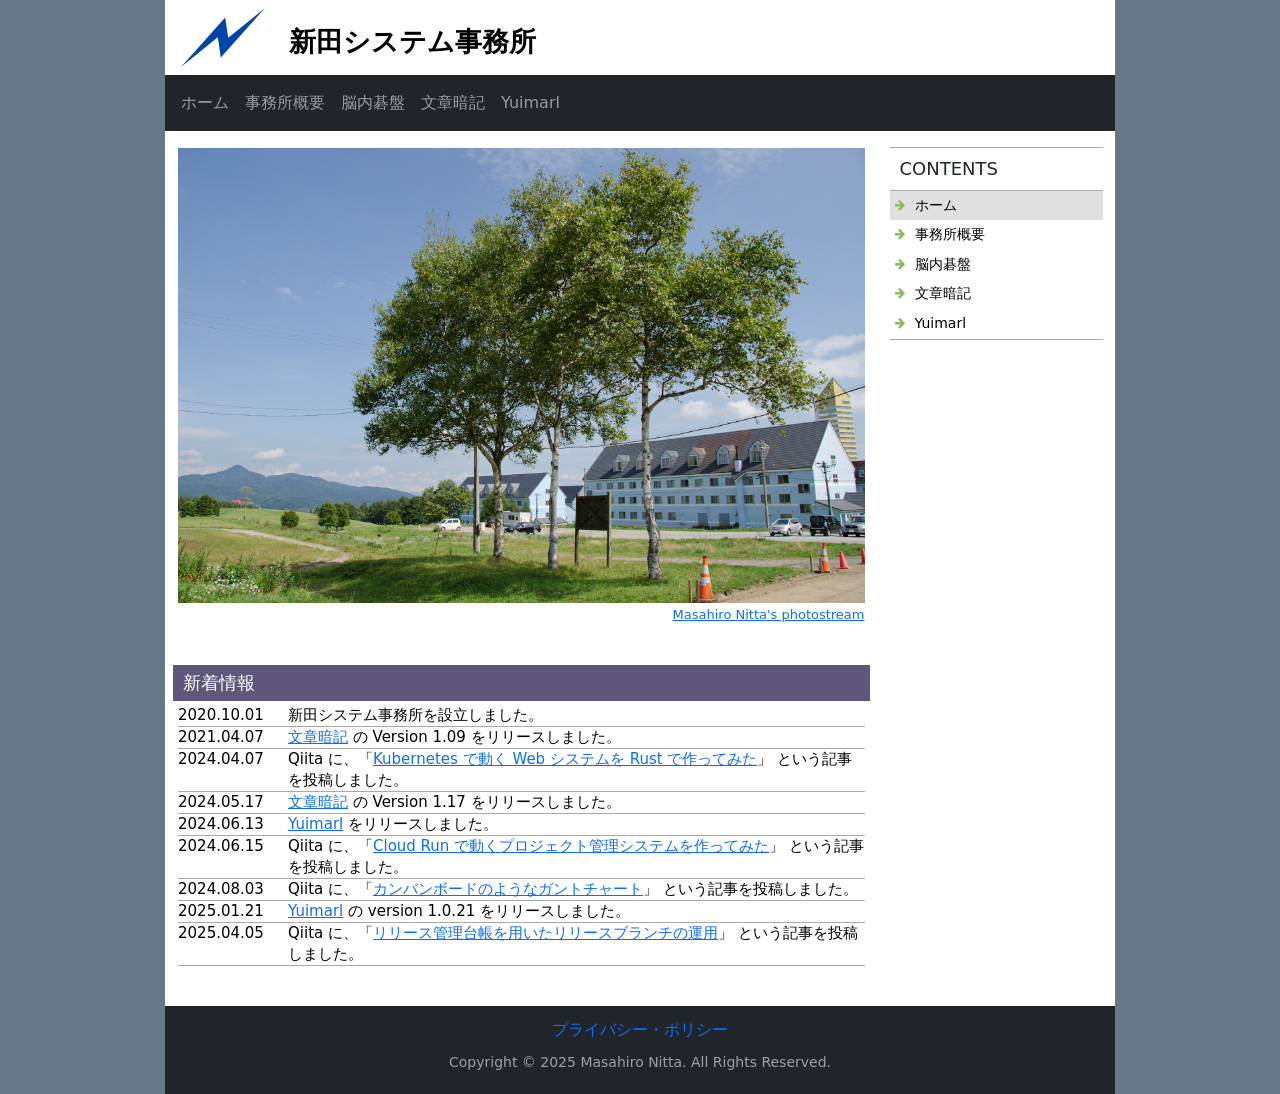
<file: index.html>
<!DOCTYPE html>
<html lang="ja">
  <head>
    <meta charset="utf-8">
    <meta name="viewport" content="width=device-width, initial-scale=1">
    <title>新田システム事務所</title>
    <link rel="stylesheet" href="css/bootstrap.min.css">
    <link rel="stylesheet" href="font-awesome-4.7.0/css/font-awesome.min.css">
    <link rel="stylesheet" href="css/style3.css">
  </head>
  <body>
    <main>
      <div class="container">
        <div class="row">
          <div class="col-md-1"></div>
          <div class="col col-md-10">
            <div class="row pt-2">
              <div class="col-auto">
                <div class="logoImg"><a href="index.html"><img src="images/logo2.png" alt="新田システム事務所"></a></div>
              </div>
              <div class="col-auto">
                <div class="company">新田システム事務所</div>
              </div>
            </div>
            <div class="row bg-dark px-2 px-md-0">
              <nav class="navbar navbar-expand-md navbar-dark sticky-top px-2">
                <button class="navbar-toggler" type="button" data-bs-toggle="collapse" data-bs-target="#navbar-content" aria-controls="navbar-content" aria-expanded="false" aria-label="Toggle navigation"><span class="navbar-toggler-icon"></span></button>
                <div class="collapse navbar-collapse" id="navbar-content">
                  <ul class="navbar-nav me-auto">
                    <li class="nav-item"><a class="nav-link" href="index.html">ホーム</a></li>
                    <li class="nav-item active"><a class="nav-link" href="profile.html">事務所概要</a></li>
                    <li class="nav-item"><a class="nav-link" href="https://github.com/mnitta220/nngb/">脳内碁盤</a></li>
                    <li class="nav-item"><a class="nav-link" href="https://mnitta220.github.io/bnan/">文章暗記</a></li>
                    <li class="nav-item"><a class="nav-link" href="https://mnitta220.github.io/yuimarl/">Yuimarl</a></li>
                  </ul>
                </div>
              </nav>
            </div>
            <div class="row">
              <div class="col-md-9">
                <div class="row">
                  <div class="pt-3">
                    <table>
                      <tr>
                        <td><img class="img-fluid" src="images/9737721558_2b5d196128_o.jpg"></td>
                      </tr>
                      <tr>
                        <td>
                          <div class="flickr text-end"><a href="http://www.flickr.com/photos/masahiro_nitta/" target="_blank">Masahiro Nitta's photostream</a></div>
                        </td>
                      </tr>
                    </table>
                  </div>
                </div>
                <div class="row">
                  <div class="new px-2">
                    <h3>新着情報</h3>
                    <ul>
                      <li>
                        <time datetime="2020-10-01">2020.10.01</time>
                        <p class="title">新田システム事務所を設立しました。</p>
                      </li>
                      <li>
                        <time datetime="2021-04-07">2021.04.07</time>
                        <p class="title"><a href="https://mnitta220.github.io/bnan/">文章暗記</a>&nbsp;の Version 1.09 をリリースしました。</p>
                      </li>
                      <li>
                        <time datetime="2024-04-07">2024.04.07</time>
                        <p class="title">Qiita に、「<a href="https://qiita.com/mnitta220/items/82561200ff31c5cb78f3" target="_blank">Kubernetes で動く Web システムを Rust で作ってみた</a>」&nbsp;という記事を投稿しました。</p>
                      </li>
                      <li>
                        <time datetime="2024-05-17">2024.05.17</time>
                        <p class="title"><a href="https://mnitta220.github.io/bnan/">文章暗記</a>&nbsp;の Version 1.17 をリリースしました。</p>
                      </li>
                      <li>
                        <time datetime="2024-06-13">2024.06.13</time>
                        <p class="title"><a href="https://mnitta220.github.io/yuimarl/">Yuimarl</a>&nbsp;をリリースしました。</p>
                      </li>
                      <li>
                        <time datetime="2024-06-15">2024.06.15</time>
                        <p class="title">Qiita に、「<a href="https://qiita.com/mnitta220/items/934c39f7dd09d97af853" target="_blank">Cloud Run で動くプロジェクト管理システムを作ってみた</a>」&nbsp;という記事を投稿しました。</p>
                      </li>
                      <li>
                        <time datetime="2024-08-03">2024.08.03</time>
                        <p class="title">Qiita に、「<a href="https://qiita.com/mnitta220/items/bfde36fdfa6a208f37e9" target="_blank">カンバンボードのようなガントチャート</a>」&nbsp;という記事を投稿しました。</p>
                      </li>
                      <li>
                        <time datetime="2025-01-21">2025.01.21</time>
                        <p class="title"><a href="https://mnitta220.github.io/yuimarl/">Yuimarl</a>&nbsp;の version 1.0.21 をリリースしました。</p>
                      </li>
                      <li>
                        <time datetime="2025-04-05">2025.04.05</time>
                        <p class="title">Qiita に、「<a href="https://qiita.com/mnitta220/items/3df9a9e28d42095ae894" target="_blank">リリース管理台帳を用いたリリースブランチの運用</a>」&nbsp;という記事を投稿しました。</p>
                      </li>
                    </ul>
                  </div>
                </div>
              </div>
              <div class="col-md-3">
                <div class="submenu mt-3">
                  <h3>CONTENTS</h3>
                  <ul>
                    <li><a class="current" href="index.html">ホーム</a></li>
                    <li><a href="profile.html">事務所概要</a></li>
                    <li><a href="https://github.com/mnitta220/nngb/">脳内碁盤</a></li>
                    <li><a href="https://mnitta220.github.io/bnan/">文章暗記</a></li>
                    <li><a href="https://mnitta220.github.io/yuimarl/">Yuimarl</a></li>
                  </ul>
                </div>
              </div>
            </div>
            <div class="row bg-dark px-3">
              <footer class="py-1 text-light">
                <div class="container text-center">
                  <ul class="nav justify-content-center">
                    <li class="nav-item"><a class="nav-link" href="privacy.html">プライバシー・ポリシー</a></li>
                  </ul>
                  <p style="color: #a0a0a0"><small>Copyright &copy; 2025 Masahiro Nitta. All Rights Reserved.</small></p>
                </div>
              </footer>
            </div>
          </div>
          <div class="col-md-1"></div>
        </div>
      </div>
    </main>
    <script src="js/bootstrap.bundle.min.js"></script>
  </body>
</html>
</file>
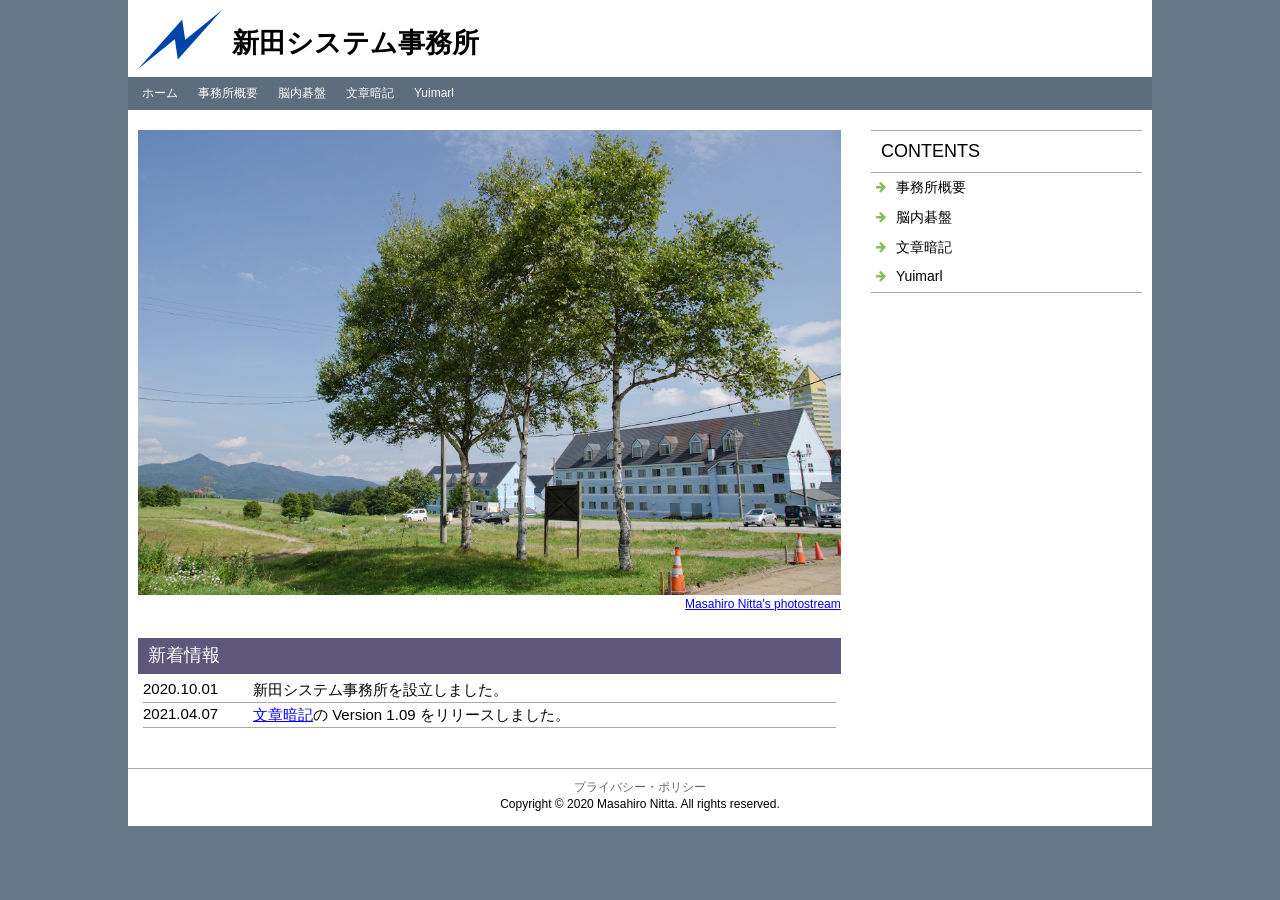
<file: index_bk.html>
<!DOCTYPE html>
<html lang="ja">
  <head>
    <meta charset="UTF-8">
    <title>新田システム事務所</title>
    <meta name="viewport" content="width=device-width">
    <meta name="google-site-verification" content="1b1mebpC6GoHncSmlpdoKO0dMrBie_SaCHnrbWMRZ6Q">
    <link rel="stylesheet" href="font-awesome-4.7.0/css/font-awesome.min.css">
    <link rel="stylesheet" href="css/style.css">
    <!--if lt IE 9
    script(src="http://oss.maxcdn.com/libs/html5shiv/3.7.0/html5shiv-printshiv.min.js")
    script(src="http://oss.maxcdn.com/libs/respond.js/1.3.0/respond.min.js")
    -->
    <script src="js/tagManager.js" type="text/javascript"></script>
  </head>
  <body id="_top">
    <div class="container">
      <div class="header">
        <div class="logoImg">
          <h1><a href="index.html"><img class="logo" src="images/logo2.png" border="0"></a></h1>
        </div>
        <div class="company">新田システム事務所</div>
      </div>
      <div class="menu">
        <ul>
          <li><a href="index.html">ホーム</a></li>
          <li><a href="profile.html">事務所概要</a></li>
          <li><a href="https://github.com/mnitta220/nngb/">脳内碁盤</a></li>
          <li><a href="https://mnitta220.github.io/bnan/">文章暗記</a></li>
          <li><a href="yuimarl/index.html">Yuimarl</a></li>
        </ul>
      </div>
      <div class="cols">
        <div class="col">
          <div class="entry"><img border="0" style="max-width: 100%; height: auto;" src="images/9737721558_2b5d196128_o.jpg">
            <div>
              <div class="flickr"><a href="http://www.flickr.com/photos/masahiro_nitta/" target="_blank">Masahiro Nitta's photostream</a></div>
            </div>
            <div class="new">
              <h2>新着情報</h2>
              <ul>
                <li>
                  <time datetime="2020-10-01">2020.10.01</time>
                  <p class="title">新田システム事務所を設立しました。</p>
                </li>
                <li>
                  <time datetime="2021-04-07">2021.04.07</time>
                  <p class="title"><a href="https://mnitta220.github.io/bnan/">文章暗記</a>の Version 1.09 をリリースしました。</p>
                </li>
              </ul>
            </div>
          </div>
        </div>
        <div class="col">
          <div class="submenu">
            <h3>CONTENTS</h3>
            <ul>
              <li><a href="profile.html">事務所概要</a></li>
              <li><a href="https://github.com/mnitta220/nngb/">脳内碁盤</a></li>
              <li><a href="https://mnitta220.github.io/bnan/">文章暗記</a></li>
              <li><a href="https://mnitta220.github.io/yuimarl/">Yuimarl</a></li>
            </ul>
          </div>
        </div>
      </div>
      <div class="footer">
        <p><a href="privacy.html">プライバシー・ポリシー</a><br>Copyright © 2020 Masahiro Nitta. All rights reserved.</p>
      </div>
    </div>
  </body>
</html>
</file>
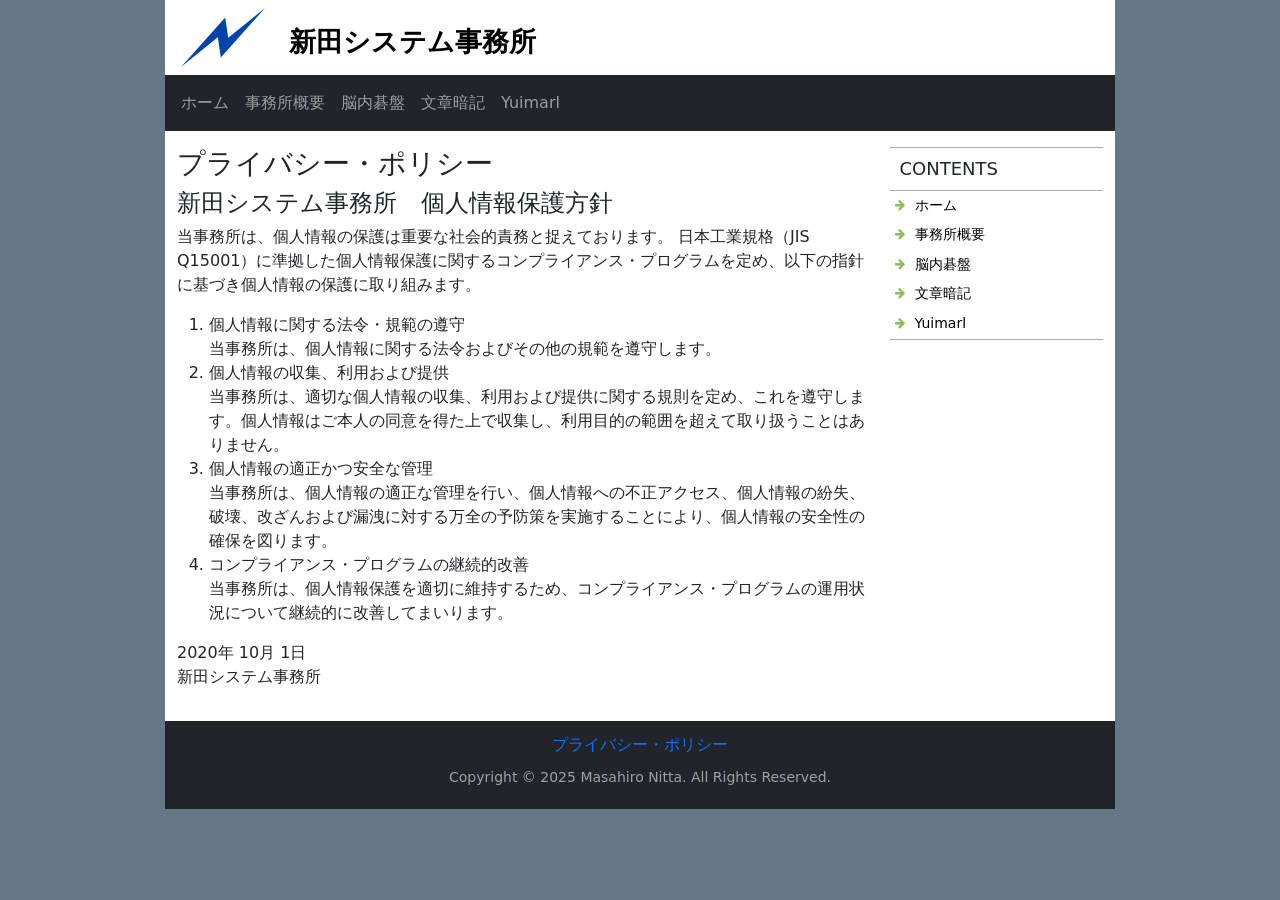
<file: privacy.html>
<!DOCTYPE html>
<html lang="ja">
  <head>
    <meta charset="utf-8">
    <meta name="viewport" content="width=device-width, initial-scale=1">
    <title>プライバシー・ポリシー</title>
    <link rel="stylesheet" href="css/bootstrap.min.css">
    <link rel="stylesheet" href="font-awesome-4.7.0/css/font-awesome.min.css">
    <link rel="stylesheet" href="css/style3.css">
  </head>
  <body>
    <main>
      <div class="container">
        <div class="row">
          <div class="col-md-1"></div>
          <div class="col col-md-10">
            <div class="row pt-2">
              <div class="col-auto">
                <div class="logoImg"><a href="index.html"><img src="images/logo2.png" alt="新田システム事務所"></a></div>
              </div>
              <div class="col-auto">
                <div class="company">新田システム事務所</div>
              </div>
            </div>
            <div class="row bg-dark px-2 px-md-0">
              <nav class="navbar navbar-expand-md navbar-dark sticky-top px-2">
                <button class="navbar-toggler" type="button" data-bs-toggle="collapse" data-bs-target="#navbar-content" aria-controls="navbar-content" aria-expanded="false" aria-label="Toggle navigation"><span class="navbar-toggler-icon"></span></button>
                <div class="collapse navbar-collapse" id="navbar-content">
                  <ul class="navbar-nav me-auto">
                    <li class="nav-item"><a class="nav-link" href="index.html">ホーム</a></li>
                    <li class="nav-item active"><a class="nav-link" href="profile.html">事務所概要</a></li>
                    <li class="nav-item"><a class="nav-link" href="https://github.com/mnitta220/nngb/">脳内碁盤</a></li>
                    <li class="nav-item"><a class="nav-link" href="https://mnitta220.github.io/bnan/">文章暗記</a></li>
                    <li class="nav-item"><a class="nav-link" href="https://mnitta220.github.io/yuimarl/">Yuimarl</a></li>
                  </ul>
                </div>
              </nav>
            </div>
            <div class="row">
              <div class="col-md-9">
                <div class="row py-3">
                  <div class="col">
                    <h3>プライバシー・ポリシー</h3>
                    <h4>新田システム事務所　個人情報保護方針</h4>
                    <p>当事務所は、個人情報の保護は重要な社会的責務と捉えております。 日本工業規格（JIS Q15001）に準拠した個人情報保護に関するコンプライアンス・プログラムを定め、以下の指針に基づき個人情報の保護に取り組みます。</p>
                    <ol>
                      <li>個人情報に関する法令・規範の遵守<br>当事務所は、個人情報に関する法令およびその他の規範を遵守します。</li>
                      <li>個人情報の収集、利用および提供<br>当事務所は、適切な個人情報の収集、利用および提供に関する規則を定め、これを遵守します。個人情報はご本人の同意を得た上で収集し、利用目的の範囲を超えて取り扱うことはありません。</li>
                      <li>個人情報の適正かつ安全な管理<br>当事務所は、個人情報の適正な管理を行い、個人情報への不正アクセス、個人情報の紛失、破壊、改ざんおよび漏洩に対する万全の予防策を実施することにより、個人情報の安全性の確保を図ります。</li>
                      <li>コンプライアンス・プログラムの継続的改善<br>当事務所は、個人情報保護を適切に維持するため、コンプライアンス・プログラムの運用状況について継続的に改善してまいります。</li>
                    </ol>
                    <p>2020年 10月 1日<br>新田システム事務所</p>
                  </div>
                </div>
              </div>
              <div class="col-md-3">
                <div class="submenu mt-3">
                  <h3>CONTENTS</h3>
                  <ul>
                    <li><a href="index.html">ホーム</a></li>
                    <li><a href="profile.html">事務所概要</a></li>
                    <li><a href="https://github.com/mnitta220/nngb/">脳内碁盤</a></li>
                    <li><a href="https://mnitta220.github.io/bnan/">文章暗記</a></li>
                    <li><a href="https://mnitta220.github.io/yuimarl/">Yuimarl</a></li>
                  </ul>
                </div>
              </div>
            </div>
            <div class="row bg-dark px-3">
              <footer class="py-1 text-light">
                <div class="container text-center">
                  <ul class="nav justify-content-center">
                    <li class="nav-item"><a class="nav-link" href="privacy.html">プライバシー・ポリシー</a></li>
                  </ul>
                  <p style="color: #a0a0a0"><small>Copyright &copy; 2025 Masahiro Nitta. All Rights Reserved.</small></p>
                </div>
              </footer>
            </div>
          </div>
          <div class="col-md-1"></div>
        </div>
      </div>
    </main>
    <script src="js/bootstrap.bundle.min.js"></script>
  </body>
</html>
</file>
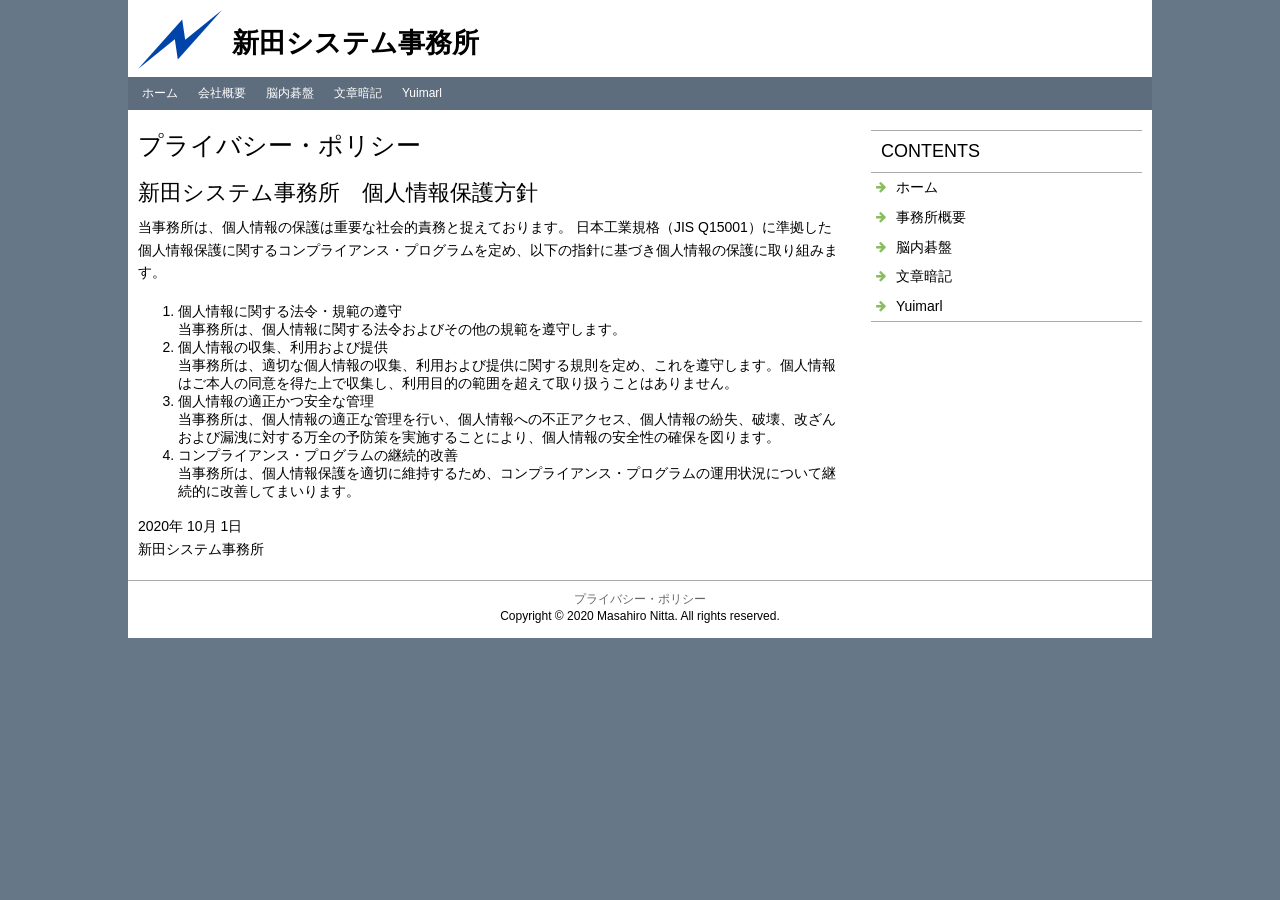
<file: privacy_bk.html>
<!DOCTYPE html>
<html lang="ja">
  <head>
    <meta charset="UTF-8">
    <title>プライバシー・ポリシー</title>
    <meta name="viewport" content="width=device-width">
    <link rel="stylesheet" href="font-awesome-4.7.0/css/font-awesome.min.css">
    <link rel="stylesheet" href="css/style.css">
    <!--if lt IE 9
    script(src="http://oss.maxcdn.com/libs/html5shiv/3.7.0/html5shiv-printshiv.min.js")
    script(src="http://oss.maxcdn.com/libs/respond.js/1.3.0/respond.min.js")
    -->
    <!--if lt IE 8-->
    <script src="js/tagManager.js" type="text/javascript"></script>
  </head>
  <body id="_top">
    <div class="container">
      <div class="header">
        <div class="logoImg">
          <h1><a href="index.html"><img class="logo" src="images/logo2.png" border="0"></a></h1>
        </div>
        <div class="company">新田システム事務所</div>
      </div>
      <div class="menu">
        <ul>
          <li><a href="index.html">ホーム</a></li>
          <li><a href="profile.html">会社概要</a></li>
          <li><a href="https://github.com/mnitta220/nngb/">脳内碁盤</a></li>
          <li><a href="https://mnitta220.github.io/bnan/">文章暗記</a></li>
          <li><a href="https://mnitta220.github.io/yuimarl/">Yuimarl</a></li>
        </ul>
      </div>
      <div class="cols">
        <div class="col">
          <div class="entry">
            <h1>プライバシー・ポリシー</h1>
            <h2>新田システム事務所　個人情報保護方針</h2>
            <p>当事務所は、個人情報の保護は重要な社会的責務と捉えております。 日本工業規格（JIS Q15001）に準拠した個人情報保護に関するコンプライアンス・プログラムを定め、以下の指針に基づき個人情報の保護に取り組みます。</p>
            <ol>
              <li>個人情報に関する法令・規範の遵守<br>当事務所は、個人情報に関する法令およびその他の規範を遵守します。</li>
              <li>個人情報の収集、利用および提供<br>当事務所は、適切な個人情報の収集、利用および提供に関する規則を定め、これを遵守します。個人情報はご本人の同意を得た上で収集し、利用目的の範囲を超えて取り扱うことはありません。</li>
              <li>個人情報の適正かつ安全な管理<br>当事務所は、個人情報の適正な管理を行い、個人情報への不正アクセス、個人情報の紛失、破壊、改ざんおよび漏洩に対する万全の予防策を実施することにより、個人情報の安全性の確保を図ります。</li>
              <li>コンプライアンス・プログラムの継続的改善<br>当事務所は、個人情報保護を適切に維持するため、コンプライアンス・プログラムの運用状況について継続的に改善してまいります。</li>
            </ol>
            <p>2020年 10月 1日<br>新田システム事務所</p>
          </div>
        </div>
        <div class="col">
          <div class="submenu">
            <h3>CONTENTS</h3>
            <ul>
              <li><a href="index.html">ホーム</a></li>
              <li><a href="profile.html">事務所概要</a></li>
              <li><a href="https://github.com/mnitta220/nngb/">脳内碁盤</a></li>
              <li><a href="https://mnitta220.github.io/bnan/">文章暗記</a></li>
              <li><a href="https://mnitta220.github.io/yuimarl/">Yuimarl</a></li>
            </ul>
          </div>
        </div>
      </div>
      <div class="footer">
        <p><a href="privacy.html">プライバシー・ポリシー</a><br>Copyright © 2020 Masahiro Nitta. All rights reserved.</p>
      </div>
    </div>
  </body>
</html>
</file>
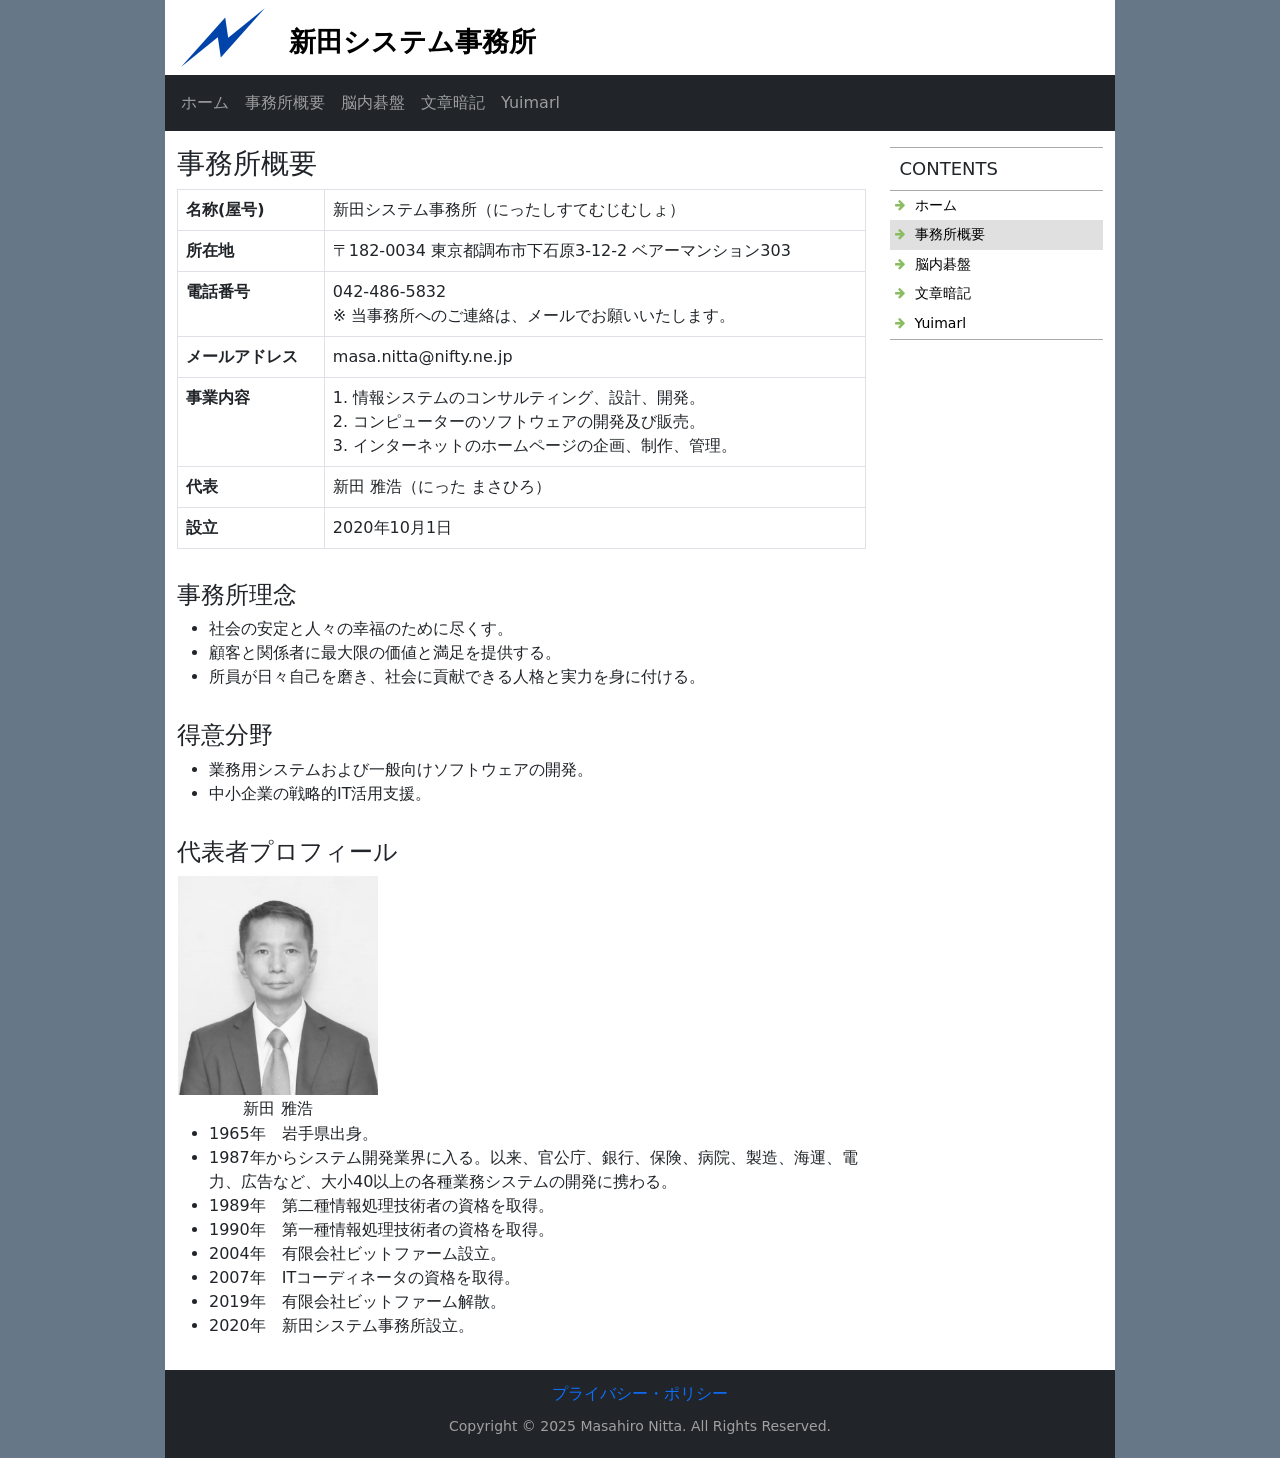
<file: profile.html>
<!DOCTYPE html>
<html lang="ja">
  <head>
    <meta charset="utf-8">
    <meta name="viewport" content="width=device-width, initial-scale=1">
    <title>事務所概要</title>
    <link rel="stylesheet" href="css/bootstrap.min.css">
    <link rel="stylesheet" href="font-awesome-4.7.0/css/font-awesome.min.css">
    <link rel="stylesheet" href="css/style3.css">
  </head>
  <body>
    <main>
      <div class="container">
        <div class="row">
          <div class="col-md-1"></div>
          <div class="col col-md-10">
            <div class="row pt-2">
              <div class="col-auto">
                <div class="logoImg"><a href="index.html"><img src="images/logo2.png" alt="新田システム事務所"></a></div>
              </div>
              <div class="col-auto">
                <div class="company">新田システム事務所</div>
              </div>
            </div>
            <div class="row bg-dark px-2 px-md-0">
              <nav class="navbar navbar-expand-md navbar-dark sticky-top px-2">
                <button class="navbar-toggler" type="button" data-bs-toggle="collapse" data-bs-target="#navbar-content" aria-controls="navbar-content" aria-expanded="false" aria-label="Toggle navigation"><span class="navbar-toggler-icon"></span></button>
                <div class="collapse navbar-collapse" id="navbar-content">
                  <ul class="navbar-nav me-auto">
                    <li class="nav-item"><a class="nav-link" href="index.html">ホーム</a></li>
                    <li class="nav-item active"><a class="nav-link" href="profile.html">事務所概要</a></li>
                    <li class="nav-item"><a class="nav-link" href="https://github.com/mnitta220/nngb/">脳内碁盤</a></li>
                    <li class="nav-item"><a class="nav-link" href="https://mnitta220.github.io/bnan/">文章暗記</a></li>
                    <li class="nav-item"><a class="nav-link" href="https://mnitta220.github.io/yuimarl/">Yuimarl</a></li>
                  </ul>
                </div>
              </nav>
            </div>
            <div class="row">
              <div class="col-md-9">
                <div class="row py-3">
                  <div class="col">
                    <h3>事務所概要</h3>
                    <table class="table table-bordered">
                      <tr>
                        <th bgcolor="#f0f0f0">名称(屋号)</th>
                        <td bgcolor="#ffffff">新田システム事務所（にったしすてむじむしょ）</td>
                      </tr>
                      <tr>
                        <th bgcolor="#f0f0f0">所在地</th>
                        <td bgcolor="#ffffff">〒182-0034 東京都調布市下石原3-12-2 ベアーマンション303</td>
                      </tr>
                      <tr>
                        <th bgcolor="#f0f0f0">電話番号</th>
                        <td bgcolor="#ffffff">042-486-5832<br>※ 当事務所へのご連絡は、メールでお願いいたします。</td>
                      </tr>
                      <tr>
                        <th bgcolor="#f0f0f0">メールアドレス</th>
                        <td bgcolor="#ffffff">masa.nitta@nifty.ne.jp</td>
                      </tr>
                      <tr>
                        <th bgcolor="#f0f0f0">事業内容</th>
                        <td bgcolor="#ffffff">1. 情報システムのコンサルティング、設計、開発。<br>2. コンピューターのソフトウェアの開発及び販売。<br>3. インターネットのホームページの企画、制作、管理。</td>
                      </tr>
                      <tr>
                        <th bgcolor="#f0f0f0">代表</th>
                        <td bgcolor="#ffffff">新田 雅浩（にった まさひろ）</td>
                      </tr>
                      <tr>
                        <th bgcolor="#f0f0f0">設立</th>
                        <td bgcolor="#ffffff">2020年10月1日</td>
                      </tr>
                    </table>
                  </div>
                </div>
                <div class="row pb-3">
                  <div class="col">
                    <h4>事務所理念</h4>
                    <ul>
                      <li>社会の安定と人々の幸福のために尽くす。</li>
                      <li>顧客と関係者に最大限の価値と満足を提供する。</li>
                      <li>所員が日々自己を磨き、社会に貢献できる人格と実力を身に付ける。</li>
                    </ul>
                  </div>
                </div>
                <div class="row pb-3">
                  <div class="col">
                    <h4>得意分野</h4>
                    <ul>
                      <li>業務用システムおよび一般向けソフトウェアの開発。</li>
                      <li>中小企業の戦略的IT活用支援。</li>
                    </ul>
                  </div>
                </div>
                <div class="row pb-3">
                  <div class="col">
                    <h4>代表者プロフィール</h4>
                    <table>
                      <tr>
                        <td><img src="images/profile3.jpg" width="200px" border="0"></td>
                      </tr>
                      <tr>
                        <td align="center">新田 雅浩</td>
                      </tr>
                    </table>
                    <ul>
                      <li>1965年　岩手県出身。</li>
                      <li>1987年からシステム開発業界に入る。以来、官公庁、銀行、保険、病院、製造、海運、電力、広告など、大小40以上の各種業務システムの開発に携わる。</li>
                      <li>1989年　第二種情報処理技術者の資格を取得。</li>
                      <li>1990年　第一種情報処理技術者の資格を取得。</li>
                      <li>2004年　有限会社ビットファーム設立。</li>
                      <li>2007年　ITコーディネータの資格を取得。</li>
                      <li>2019年　有限会社ビットファーム解散。</li>
                      <li>2020年　新田システム事務所設立。</li>
                    </ul>
                  </div>
                </div>
              </div>
              <div class="col-md-3">
                <div class="submenu mt-3">
                  <h3>CONTENTS</h3>
                  <ul>
                    <li><a href="index.html">ホーム</a></li>
                    <li><a class="current" href="profile.html">事務所概要</a></li>
                    <li><a href="https://github.com/mnitta220/nngb/">脳内碁盤</a></li>
                    <li><a href="https://mnitta220.github.io/bnan/">文章暗記</a></li>
                    <li><a href="https://mnitta220.github.io/yuimarl/">Yuimarl</a></li>
                  </ul>
                </div>
              </div>
            </div>
            <div class="row bg-dark px-3">
              <footer class="py-1 text-light">
                <div class="container text-center">
                  <ul class="nav justify-content-center">
                    <li class="nav-item"><a class="nav-link" href="privacy.html">プライバシー・ポリシー</a></li>
                  </ul>
                  <p style="color: #a0a0a0"><small>Copyright &copy; 2025 Masahiro Nitta. All Rights Reserved.</small></p>
                </div>
              </footer>
            </div>
          </div>
          <div class="col-md-1"></div>
        </div>
      </div>
    </main>
    <script src="js/bootstrap.bundle.min.js"></script>
  </body>
</html>
</file>
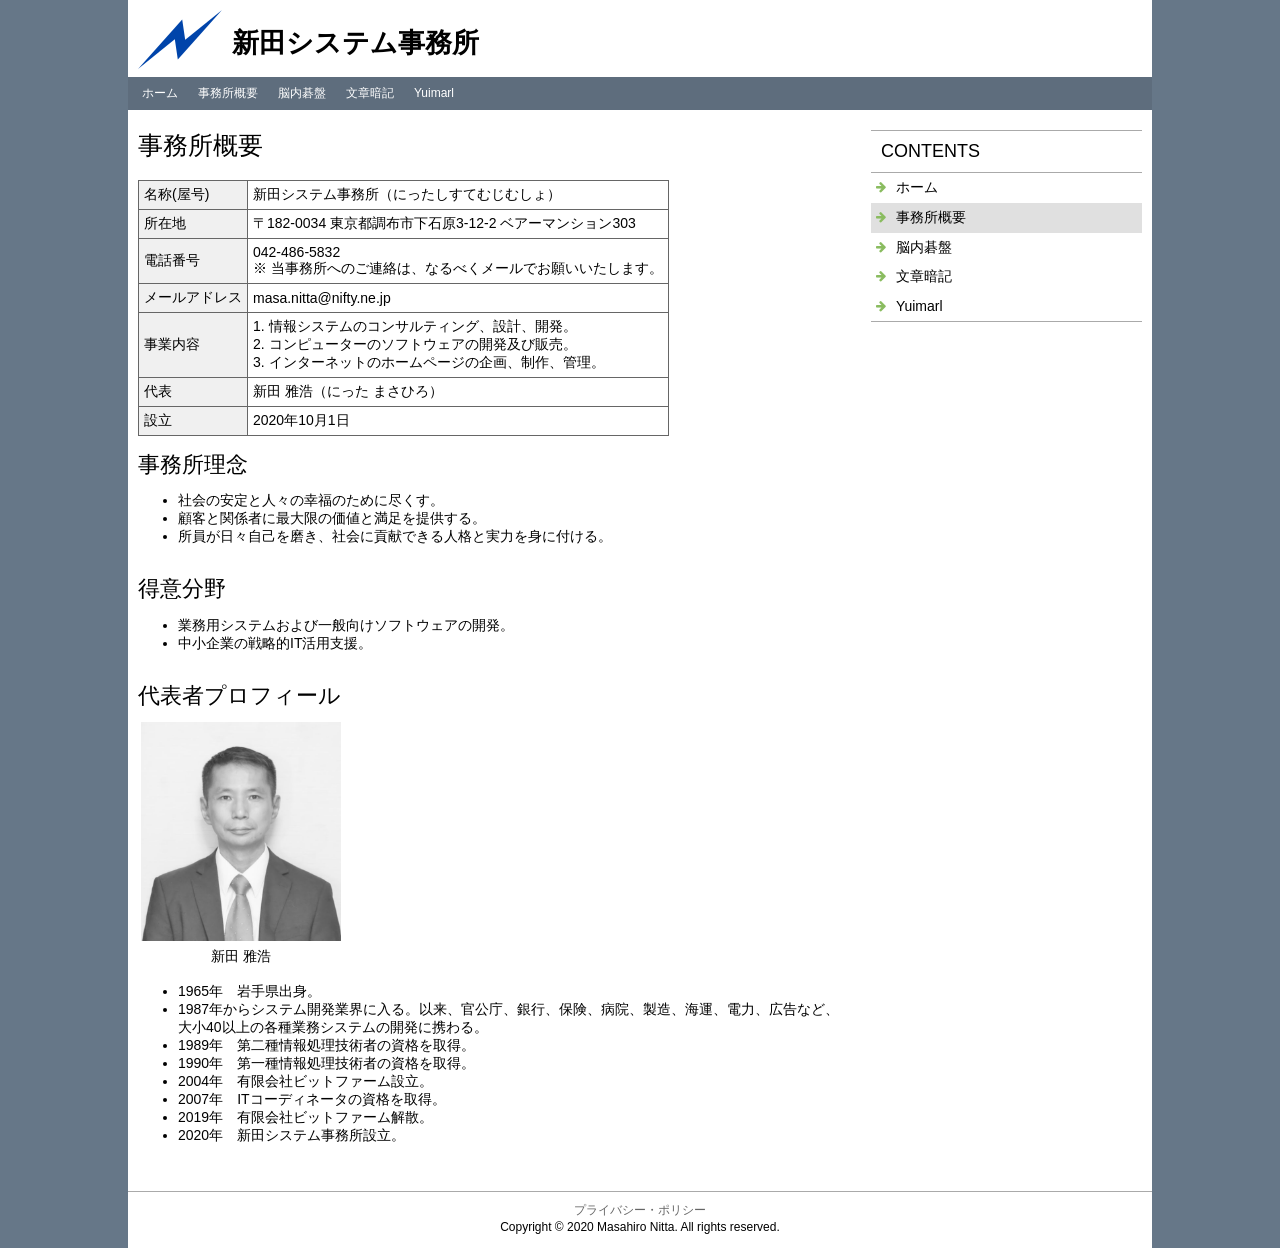
<file: profile_bk.html>
<!DOCTYPE html>
<html lang="ja">
  <head>
    <meta charset="UTF-8">
    <title>事務所概要</title>
    <meta name="viewport" content="width=device-width">
    <link rel="stylesheet" href="font-awesome-4.7.0/css/font-awesome.min.css">
    <link rel="stylesheet" href="css/style.css">
    <!--if lt IE 9
    script(src="http://oss.maxcdn.com/libs/html5shiv/3.7.0/html5shiv-printshiv.min.js")
    script(src="http://oss.maxcdn.com/libs/respond.js/1.3.0/respond.min.js")
    -->
    <script src="js/tagManager.js" type="text/javascript"></script>
  </head>
  <body id="_top">
    <div class="container">
      <div class="header">
        <div class="logoImg">
          <h1><a href="index.html"><img class="logo" src="images/logo2.png" border="0"></a></h1>
        </div>
        <div class="company">新田システム事務所</div>
      </div>
      <div class="menu">
        <ul>
          <li><a href="index.html">ホーム</a></li>
          <li><a href="profile.html">事務所概要</a></li>
          <li><a href="https://github.com/mnitta220/nngb/">脳内碁盤</a></li>
          <li><a href="https://mnitta220.github.io/bnan/">文章暗記</a></li>
          <li><a href="https://mnitta220.github.io/yuimarl/">Yuimarl</a></li>
        </ul>
      </div>
      <div class="cols">
        <div class="col">
          <div class="entry">
            <h1>事務所概要</h1>
            <table cellspacing="1" cellpadding="5" bgcolor="#666666">
              <tr>
                <td bgcolor="#f0f0f0">名称(屋号)</td>
                <td bgcolor="#ffffff">新田システム事務所（にったしすてむじむしょ）</td>
              </tr>
              <tr>
                <td bgcolor="#f0f0f0">所在地</td>
                <td bgcolor="#ffffff">〒182-0034 東京都調布市下石原3-12-2 ベアーマンション303</td>
              </tr>
              <tr>
                <td bgcolor="#f0f0f0">電話番号</td>
                <td bgcolor="#ffffff">042-486-5832<br>※ 当事務所へのご連絡は、なるべくメールでお願いいたします。</td>
              </tr>
              <tr>
                <td bgcolor="#f0f0f0">メールアドレス</td>
                <td bgcolor="#ffffff">masa.nitta@nifty.ne.jp</td>
              </tr>
              <tr>
                <td bgcolor="#f0f0f0">事業内容</td>
                <td bgcolor="#ffffff">1. 情報システムのコンサルティング、設計、開発。<br>2. コンピューターのソフトウェアの開発及び販売。<br>3. インターネットのホームページの企画、制作、管理。</td>
              </tr>
              <tr>
                <td bgcolor="#f0f0f0">代表</td>
                <td bgcolor="#ffffff">新田 雅浩（にった まさひろ）</td>
              </tr>
              <tr>
                <td bgcolor="#f0f0f0">設立</td>
                <td bgcolor="#ffffff">2020年10月1日</td>
              </tr>
            </table><br>
            <h2>事務所理念</h2>
            <ul>
              <li>社会の安定と人々の幸福のために尽くす。</li>
              <li>顧客と関係者に最大限の価値と満足を提供する。</li>
              <li>所員が日々自己を磨き、社会に貢献できる人格と実力を身に付ける。</li>
            </ul><br>
            <h2>得意分野</h2>
            <ul>
              <li>業務用システムおよび一般向けソフトウェアの開発。</li>
              <li>中小企業の戦略的IT活用支援。</li>
            </ul><br>
            <h2>代表者プロフィール</h2>
            <table>
              <tr>
                <td><img src="images/profile3.jpg" width="200px" border="0"></td>
              </tr>
              <tr>
                <td align="center">新田 雅浩</td>
              </tr>
            </table>
            <ul>
              <li>1965年　岩手県出身。</li>
              <li>1987年からシステム開発業界に入る。以来、官公庁、銀行、保険、病院、製造、海運、電力、広告など、大小40以上の各種業務システムの開発に携わる。</li>
              <li>1989年　第二種情報処理技術者の資格を取得。</li>
              <li>1990年　第一種情報処理技術者の資格を取得。</li>
              <li>2004年　有限会社ビットファーム設立。</li>
              <li>2007年　ITコーディネータの資格を取得。</li>
              <li>2019年　有限会社ビットファーム解散。</li>
              <li>2020年　新田システム事務所設立。</li>
            </ul><br><br>
          </div>
        </div>
        <div class="col">
          <div class="submenu">
            <h3>CONTENTS</h3>
            <ul>
              <li><a href="index.html">ホーム</a></li>
              <li><a class="current" href="profile.html">事務所概要</a></li>
              <li><a href="https://github.com/mnitta220/nngb/">脳内碁盤</a></li>
              <li><a href="https://mnitta220.github.io/bnan/">文章暗記</a></li>
              <li><a href="https://mnitta220.github.io/yuimarl/">Yuimarl</a></li>
            </ul>
          </div>
        </div>
      </div>
      <div class="footer">
        <p><a href="privacy.html">プライバシー・ポリシー</a><br>Copyright © 2020 Masahiro Nitta. All rights reserved.</p>
      </div>
    </div>
  </body>
</html>
</file>
<file: css/style3.css>
@charset "UTF-8";

body {
  background-color: #667788;
}

.col-md-10 {
  background-color: white;
}

.logoImg	{
	margin-left: 4px;
}

.company	{
	margin: 20px 0px;
	font-size: 27px;
	font-weight: bold;
	color: #000;
	line-height: 1;
}

.submenu	{
  padding: 20px;
}

.submenu h3	{
  margin: 0 0 10px 0;
	font-size: 18px;
	line-height: 1.2;
}

.submenu ul,
.submenu ol	{
  margin: 0;
	padding: 0;
	font-size: 14px;
	line-height: 1.4;
	list-style: none;
}

.submenu li a	{
  position: relative;
	display: block;
	padding: 5px 5px 5px 25px;
	color: #000;
	text-decoration: none;
}

.submenu li li a	{
  padding-left: 40px;
}

.submenu li a:hover	{
  background-color: #fec;
}

.submenu li a:before	{
  position: absolute;
	left: 5px;
	top: 8px;
	content: '\f061';
	color: #8abc60;
	font-family: 'FontAwesome';
	font-size: 12px;
	line-height: 1;
}

.submenu li li a:before	{
	left: 20px;
	color: #f80;
}

.submenu .current {
  background-color: #e0e0e0;
}

.submenu	{
  margin-bottom: 30px;
	padding: 0;
	border: solid 1px #aaa;
	border-left: none;
	border-right: none;
	background-color: #fff;
}

.submenu > h3	{
  margin: 0;
	padding: 10px;
	border-bottom: solid 1px #aaa;
	background-color: #fff;
	font-size: 18px;
}

.submenu > p	{margin: 10px;}

.flickr	{
	font-size: 13px;
}

.new	{
  margin-bottom: 30px;
	padding: 0;
}

.new h3	{
  margin: 40px 0 0 0;
	font-size: 18px;
	line-height: 1.1;
}

.new ul,
.new ol	{
  margin: 0;
	font-size: 15px;
	line-height: 1.4;
	list-style: none;
	display: block;
	padding: 4px 5px 10px 5px;
	color: #000;
	text-decoration: none;
}

.new time	{
  float: left;
	border: none;
}

.new p	{
  margin: 0 0 0 110px;
}

.new .desc	{
  color: #666;
	font-size: 12px;
}

.new li {
  border-bottom: solid 1px #aaa;
}

.new h3	{
  padding: 8px 0 8px 10px;
	background-color: #5e577b;
	color: #fff;
}
</file>
<file: css/style.css>
@charset "UTF-8";

@-ms-viewport	{width: device-width;}

a:visited, a:link {
	color: blue;
}
a:hover, a:active {
	color: red;
}

body	{margin: 0;
	background-color: #667788;
	font-family: 'メイリオ', 'Hiragino Kaku Gothic Pro', sans-serif;}

h1, h2, h3, h4, h5, h6	{font-weight: normal;}


/* ヘッダー */
.header	{padding: 10px 0 0 0;
	background-color: #fff;}

.header h1	{margin: 0 0 0 6px;
	line-height: 1;}

.header h1 a	{color: #000;
border-style:none;
	text-decoration: none;}

.header .logo	{margin: 0 0px 0 0;
	border: none;}

.header .logoImg	{
	margin-left: 4px;
	float: left;
}

.header .company	{
	float: left;
	margin: 20px 10px;
	font-size: 27px;
	font-weight: bold;
	color: #000;
	line-height: 1;}

.header:after	{content: "";
	display: block;
	clear: both;}
.header	{*zoom: 1;}


/* メニュー（ナビゲーションメニュー） */
.menu	{margin-bottom: 20px;
	padding: 0;
	background-color: #5e6d7d;}

.menu ul,
.menu ol	{margin: 0;
	padding: 0;
	font-size: 12px;
	line-height: 1.4;
	list-style: none;}

.menu li a	{display: block;
	padding: 8px 6px 8px 14px;
	color: #fff;
	text-decoration: none;}

.menu li a:hover	{background-color: #768698;
/*	font-weight: bold; */
	color: #fff;}

.menu li	{float: left;}

.menu ul:after,
.menu ol:after	{content: "";
	display: block;
	clear: both;}
.menu ul,
.menu ol	{*zoom: 1;}


/* 記事 */
.entry	{padding: 0px;
	font-size: 14px;}
/*
.entry img	{max-width: 100%;
	height: auto;
	margin: 0 0 30px 0;
	vertical-align: bottom;}
*/
.entry img	{max-width: 100%;
	height: auto;}
.entry h1	{margin: 0 0 20px 0;
	font-size: 25px;
	line-height: 1.2;}

.entry h2	{margin: 0 0 10px 0;
	font-size: 22px;
	line-height: 1.2;}

.entry h3	{margin: 28px 0 8px 0;
	font-size: 18px;
	line-height: 1.2;}

.entry h4	{margin: 20px 0 8px 0;
	font-size: 16px;
	line-height: 1.2;}

.entry p	{margin: 0 0 20px 0;
	line-height: 1.6;}

.entry .added	{margin: 0 0 20px 0;}

.entry .flickr	{float: right;
	margin: 0 0 20px 0;
	font-size: 12px;
	line-height: 1;}

.entry:after	{content: "";
	display: block;
	clear: both;}
.entry	{*zoom: 1;}


/* Ｄ２: 企業概要 */
.entry2	{margin-bottom: 40px;
	padding: 0;}

.entry2 h2 a	{margin: 0;
	display: block;
	font-size: 20px;
	line-height: 1.2;
	color: #fff;
	text-decoration: none;}

.entry2 a:before	{position: relative;
	right: 10px;
	top: 50%;
	content: '\f054';
	margin: -8px 0 0 0;
	color: #888;
	font-family: 'FontAwesome';
	font-size: 16px;
	line-height: 1;}

.entry2 p	{margin: 0 0 10px 0;
	font-size: 14px;
	line-height: 1.6;}


/* 枠の設定 */
.entry2 h2	{padding: 10px;
	background-color: #5e577b;
	color: #fff;}


/* Ｄ１: 新着情報メニュー */
.new	{margin-bottom: 30px;
	padding: 0;}

.new h2	{margin: 40px 0 0 0;
	font-size: 18px;
	line-height: 1.1;}

.new ul,
.new ol	{margin: 0;
	font-size: 15px;
	line-height: 1.4;
	list-style: none;
	display: block;
	padding: 4px 5px 10px 5px;
	color: #000;
	text-decoration: none;}

/*
.new li a	{display: block;
	padding: 10px 5px 10px 5px;
	color: #000;
	text-decoration: none;}

.new li a:hover	{background-color: #eee;}*/

.new time	{float: left;
	border: none;}

.new p	{margin: 0 0 0 110px;}

.new .desc	{color: #666;
	font-size: 12px;}
/*
.new a:after	{content: "";
	display: block;
	clear: both;}
.new a	{*zoom: 1;}
*/

/* 縦に並べたリンクを区切る罫線 */
.new li {border-bottom: solid 1px #aaa;}



/* 枠の設定 */
.new h2	{padding: 8px 0 8px 10px;
	background-color: #5e577b;
	color: #fff;}



/* メニュー */
.idxMenu	{margin-bottom: 30px;
	padding: 0;}

.idxMenu a	{
	font-size: 18px;
	line-height: 1.4;
	position: relative;
	display: block;
	margin: 0 0 0px 0;
	padding: 8px 30px 8px 10px;
	background-color: #5e577b;
	color: #fff;
	text-decoration: none;}

.idxMenu a:hover	{background-color: #8e88aa;}

.idxMenu a:before	{position: absolute;
	right: 10px;
	top: 50%;
	content: '\f054';
	margin: -8px 0 0 0;
	color: #fff;
	font-family: 'FontAwesome';
	font-size: 18px;
	line-height: 1;}


.idxMenu p	{margin: 0 0 10px 0;
	font-size: 14px;
	line-height: 1.6;}



/* ラベル */
.lb	{display: inline-block;
	padding: 2px 15px 2px 15px;
	border-radius: 4px;
	background-color: #006388;
	color: #fff;
	font-size: 13px;
	text-decoration: none;
	line-height: 1.2;}

.lb:hover,
.lb:focus	{outline: none;}

.added a:link, .added a:visited {
	color: #fff;
}

.entry .explain {
	padding: 4px;
	margin: 8px 0 8px 0;
	background-color: #d6d6f3;
}


/* メニュー（サブメニュー） */
.submenu	{padding: 20px;
	background-color: #dfe3e8;}

.submenu h3	{margin: 0 0 10px 0;
	font-size: 18px;
	line-height: 1.2;}

.submenu ul,
.submenu ol	{margin: 0;
	padding: 0;
	font-size: 14px;
	line-height: 1.4;
	list-style: none;}

.submenu li a	{position: relative;
	display: block;
	padding: 5px 5px 5px 25px;
	color: #000;
	text-decoration: none;}

.submenu li li a	{padding-left: 40px;}

.submenu li a:hover	{background-color: #fec;}

.submenu li a:before	{position: absolute;
	left: 5px;
	top: 8px;
	content: '\f061';
	color: #8abc60;
	font-family: 'FontAwesome';
	font-size: 12px;
	line-height: 1;}

.submenu li li a:before	{
	left: 20px;
	color: #f80;}

.submenu .current {background-color: #e0e0e0;
	/*text-decoration: underline;*/}


/* 枠＋見出しの設定（サブメニュー） */
.submenu	{margin-bottom: 30px;
	padding: 0;
	border: solid 1px #aaa;
	border-left: none;
	border-right: none;
	background-color: #fff;}

.submenu > h3	{margin: 0;
	padding: 10px;
	border-bottom: solid 1px #aaa;
	background-color: #fff;
	font-size: 18px;}

.submenu > p	{margin: 10px;}

.tb1 {
	border-collapse: collapse;
	border: 1px solid #BBBBBB;
}
.tb1 th {
	text-align: center;
	font-weight: normal;
	background-color: #EBEBEB;
	border: 1px solid #BBBBBB;
}
.tb1 td {
	border: 1px solid #BBBBBB;
}

.box1 {
	border: thin solid #808080;
	padding: 4px;
	background-color: #EBEBEB;
	margin: 3px;
	overflow: auto;
}
.boxPre {
	border: thin solid #808080;
	padding: 4px;
	background-color: #EBEBEB;
	margin: 3px;
	overflow: auto;
	font-size: 100%;
}
.style1 {
	color: #0000FF;
}
.style2 {
	border: 1px solid #BBBBBB;
}
.style3 {
	color: #008000;
}
.style4 {
	color: #FF0000;
}
.style5 {
	color: #0000FF;
}
.style6 {
	color: #0000FF;
	text-decoration: underline;
	border: 1px solid #BBBBBB;
}
.style7 {
	border-width: 1px;
	background-color: #EBEBEB;
}
.style9 {
	color: #0000FF;
	text-decoration: underline;
}

/* フッター */
.footer	{padding: 10px 0 10px 0;
	background-position: center top;
	text-align: center;
	border-top: solid 1px #aaa;}

.footer p	{margin: 0 0 3px 0;
	font-size: 12px;
	line-height: 1.4;}

.footer a	{color: #666;
	text-decoration: none;}


/* コンテナ */
.container	{
	max-width: 1024px;
	margin: 0 auto;
	background-color: #fff;
	padding: 0}

.cols	{padding: 0 10px 0 10px;}


@media (min-width: 768px) {

/* 段組み */
.col	{float: left;
	width: 48.5%;
	margin-left: 3%;
	*clear: right;}

.col:first-child	{margin-left: 0;}

.cols:after	{content: "";
	display: block;
	clear: both;}
.cols	{*zoom: 1;}


/* 段ごとの横幅 */
.col:first-child	{width: 70%;}

.col:first-child + .col	{width: 27%;}

} /* @media */


@media (min-width: 500px) {

/* 段組み */
.idxCol	{float: left;
	width: 48.5%;
	margin-left: 3%;
	*clear: right;}

.idxCol:first-child	{margin-left: 0;}

.idxCols:after	{content: "";
	display: block;
	clear: both;}
.idxCols	{*zoom: 1;}


/* 段ごとの横幅 */
.idxCol:first-child	{width: 48%;}

.idxCol:first-child + .idxCol	{width: 48%;}

} /* @media */
</file>
